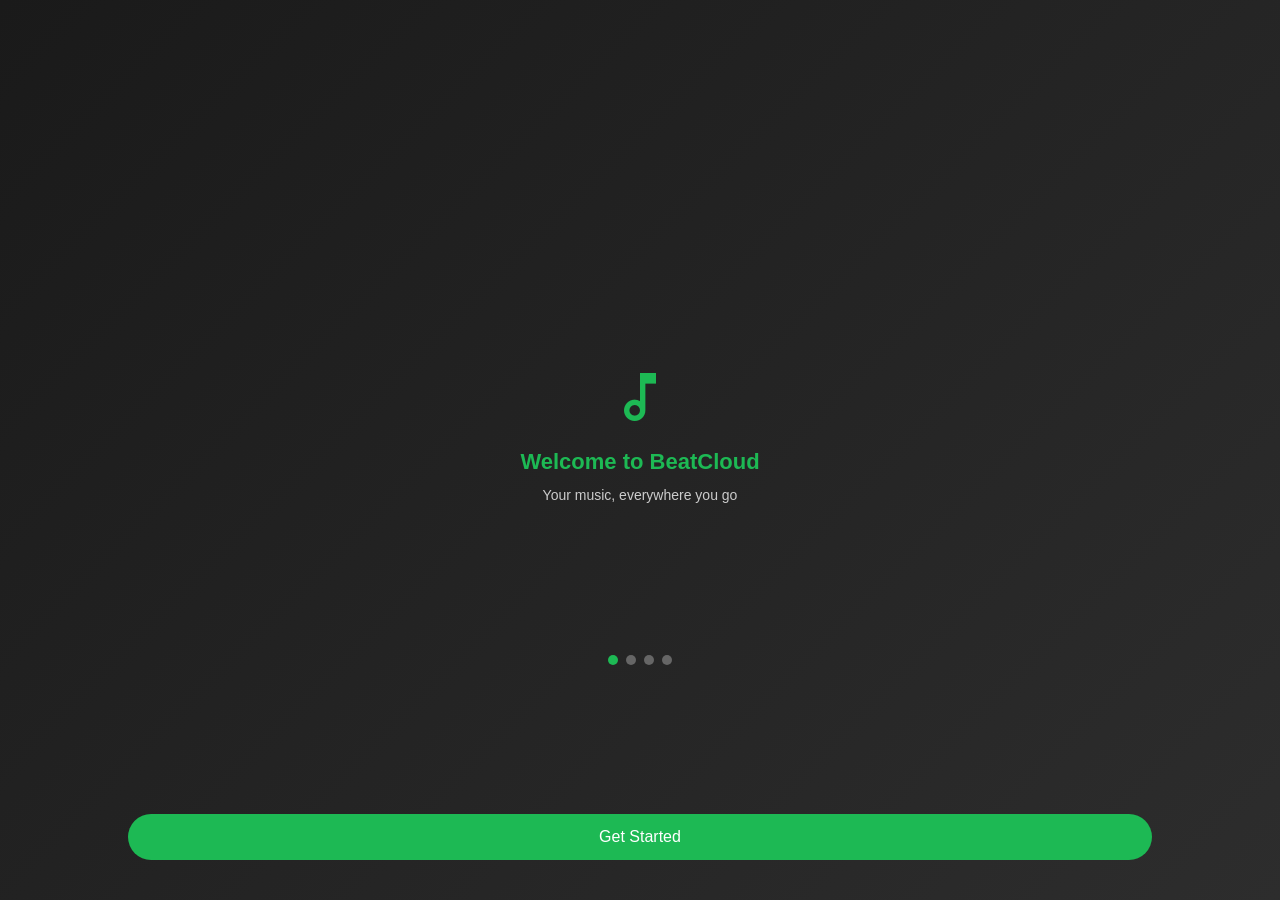
<file: login/templates/index.html>
<!DOCTYPE html>
<html lang="en">
<head>
    <meta charset="UTF-8">
    <meta name="viewport" content="width=device-width, initial-scale=1.0">
    <title>BeatCloud Welcome</title>
    <link href="https://fonts.googleapis.com/icon?family=Material+Icons+Outlined" rel="stylesheet">
    <style>
        * {
            margin: 0;
            padding: 0;
            box-sizing: border-box;
        }

        body {
            font-family: 'Roboto', sans-serif;
            background: linear-gradient(135deg, #1a1a1a, #2d2d2d);
            color: white;
            min-height: 100vh;
        }

        .container {
            max-width: 100%;
            overflow: hidden;
            padding: 20px;
            height: 100vh;
            display: flex;
            flex-direction: column;
            align-items: center;
            justify-content: center;
        }

        .slider {
            position: relative;
            width: 100%;
            max-width: 500px;
            height: 400px;
            overflow: hidden;
        }

        .slide {
            position: absolute;
            top: 0;
            left: 0;
            width: 100%;
            height: 100%;
            opacity: 0;
            transform: translateX(100%);
            transition: all 0.5s ease;
            display: flex;
            flex-direction: column;
            align-items: center;
            justify-content: center;
            text-align: center;
            padding: 20px;
        }

        .slide.active {
            opacity: 1;
            transform: translateX(0);
        }

        .slide-icon {
            font-size: 64px;
            margin-bottom: 20px;
            color: #1DB954;
        }

        .slide h2 {
            font-size: 22px;
            margin-bottom: 10px;
            color: #1DB954;
        }

        .slide p {
            font-size: 14px;
            color: #cccccc;
            line-height: 1.5;
        }

        .nav-buttons {
            position: fixed;
            bottom: 40px;
            width: 100%;
            display: flex;
            justify-content: center;
            gap: 20px;
        }

        .nav-btn {
            width: 80%;
            padding: 14px 0;
            border: none;
            border-radius: 50px;
            background: #1DB954;
            color: white;
            font-size: 16px;
            text-align: center;
            cursor: pointer;
            transition: background 0.3s ease, transform 0.2s;
        }

        .nav-btn:hover {
            background: #0a903b;
            transform: scale(1.05);
        }

        .dots {
            display: flex;
            justify-content: center;
            gap: 8px;
            margin-top: 20px;
        }

        .dot {
            width: 10px;
            height: 10px;
            border-radius: 50%;
            background: #666;
            cursor: pointer;
            transition: background 0.3s ease;
        }

        .dot.active {
            background: #1DB954;
        }
    </style>
</head>
<body>
<div class="container">
    <div class="slider">
        <div class="slide active">
            <span class="material-icons-outlined slide-icon">music_note</span>
            <h2>Welcome to BeatCloud</h2>
            <p>Your music, everywhere you go</p>
        </div>
        <div class="slide">
            <span class="material-icons-outlined slide-icon">cloud</span>
            <h2>Sync Anywhere</h2>
            <p>Access your music across all your devices seamlessly</p>
        </div>
        <div class="slide">
            <span class="material-icons-outlined slide-icon">smartphone</span>
            <h2>Multi-Device Support</h2>
            <p>Switch between devices without missing a beat</p>
        </div>
        <div class="slide">
            <span class="material-icons-outlined slide-icon">autorenew</span>
            <h2>Real-time Sync</h2>
            <p>Your music library, always up to date</p>
        </div>
    </div>
    <div class="dots"></div>
    <div class="nav-buttons">
        <button class="nav-btn" onclick="skipIntro()">Get Started</button>
    </div>
</div>

<script>
    let currentSlide = 0;
    const slides = document.querySelectorAll('.slide');
    const dotsContainer = document.querySelector('.dots');

    // Create dots
    slides.forEach((_, index) => {
        const dot = document.createElement('div');
        dot.classList.add('dot');
        if (index === 0) dot.classList.add('active');
        dot.onclick = () => goToSlide(index);
        dotsContainer.appendChild(dot);
    });

    function updateSlides() {
        slides.forEach(slide => slide.classList.remove('active'));
        slides[currentSlide].classList.add('active');

        document.querySelectorAll('.dot').forEach((dot, index) => {
            dot.classList.toggle('active', index === currentSlide);
        });
    }

    function nextSlide() {
        currentSlide = (currentSlide + 1) % slides.length;
        updateSlides();
    }

    function goToSlide(index) {
        currentSlide = index;
        updateSlides();
    }

    function skipIntro() {
        window.location.href = '{% url "register" %}';
    }

    setInterval(nextSlide, 5000);
</script>
</body>
</html>
</file>
